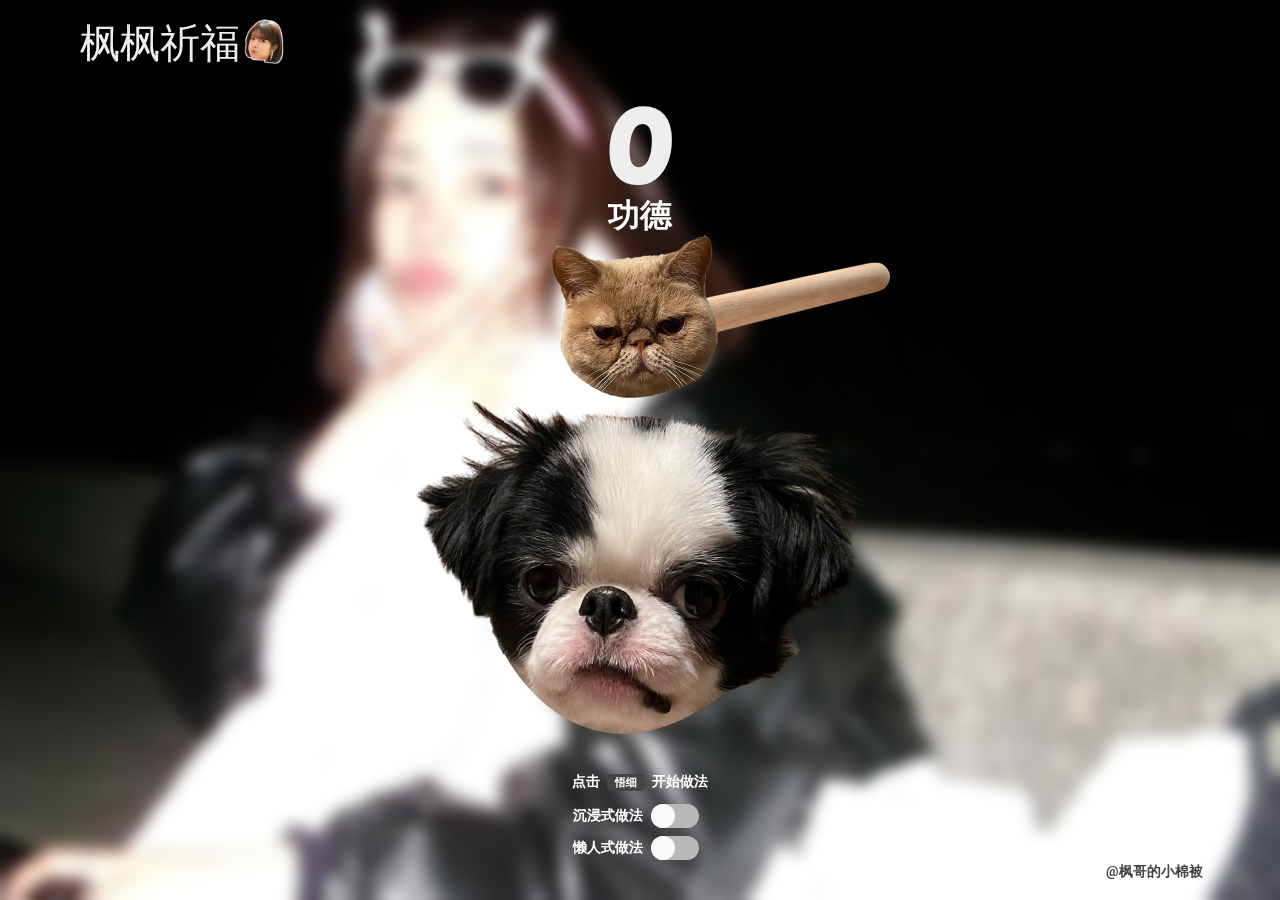
<file: index.html>
<!DOCTYPE html>
<!-- saved from url=(0046)https://1t0rres1.github.io/qiaomuyu/index.html -->
<html lang="en">

<head>
  <meta http-equiv="Content-Type" content="text/html; charset=UTF-8">
  <style data-vc-order="prependQueue" data-css-hash="_effect-css-1p3hq3p-antZoomBigIn">
    @keyframes css-1p3hq3p-antZoomBigIn {
      0% {
        transform: scale(0.8);
        opacity: 0;
      }

      100% {
        transform: scale(1);
        opacity: 1;
      }
    }
  </style>
  <style data-vc-order="prependQueue" data-css-hash="_effect-css-1p3hq3p-antZoomBigOut">
    @keyframes css-1p3hq3p-antZoomBigOut {
      0% {
        transform: scale(1);
      }

      100% {
        transform: scale(0.8);
        opacity: 0;
      }
    }
  </style>

  <meta http-equiv="X-UA-Compatible" content="IE=edge">
  <!--   源代码  <meta name="viewport" content="width=device-width, initial-scale=1.0"> -->
  <meta name="viewport" content="width=device-width, initial-scale=1.0,maximum-scale=1.0, user-scalable=no">
  <!--     禁止用户双击放大 -->
  <title>赛博木狗</title>
  <!--     <title>敲木鱼-EWoodenFish</title> -->
  <link rel="stylesheet" href="./来敲木鱼_files/style.css">
  <script src="./来敲木鱼_files/a7b16cfbd0.js.下载" crossorigin="anonymous"></script>
  <style media="all" id="fa-v5-font-face">
    /*!
 * Font Awesome Free 6.7.2 by @fontawesome - https://fontawesome.com
 * License - https://fontawesome.com/license/free (Icons: CC BY 4.0, Fonts: SIL OFL 1.1, Code: MIT License)
 * Copyright 2024 Fonticons, Inc.
 */
    @font-face {
      font-family: "Font Awesome 5 Brands";
      font-display: block;
      font-weight: 400;
      src: url(https://ka-f.fontawesome.com/releases/v6.7.2/webfonts/free-fa-brands-400.woff2) format("woff2"), url(https://ka-f.fontawesome.com/releases/v6.7.2/webfonts/free-fa-brands-400.ttf) format("truetype")
    }

    @font-face {
      font-family: "Font Awesome 5 Free";
      font-display: block;
      font-weight: 900;
      src: url(https://ka-f.fontawesome.com/releases/v6.7.2/webfonts/free-fa-solid-900.woff2) format("woff2"), url(https://ka-f.fontawesome.com/releases/v6.7.2/webfonts/free-fa-solid-900.ttf) format("truetype")
    }

    @font-face {
      font-family: "Font Awesome 5 Free";
      font-display: block;
      font-weight: 400;
      src: url(https://ka-f.fontawesome.com/releases/v6.7.2/webfonts/free-fa-regular-400.woff2) format("woff2"), url(https://ka-f.fontawesome.com/releases/v6.7.2/webfonts/free-fa-regular-400.ttf) format("truetype")
    }
  </style>
  <script src="./来敲木鱼_files/jquery.min.js.下载"></script>
  <script src="./来敲木鱼_files/howler.min.js.下载"></script>
  <style type="text/css">
    @font-face {
      font-family: 'Atlassian Sans';
      font-style: normal;
      font-weight: 400 653;
      font-display: swap;
      src:
        local('AtlassianSans'),
        local('Atlassian Sans Text'),
        url('chrome-extension://liecbddmkiiihnedobmlmillhodjkdmb/fonts/AtlassianSans-latin.woff2') format('woff2');
      unicode-range: U+0000-00FF, U+0131, U+0152-0153, U+02BB-02BC, U+02C6, U+02DA, U+02DC, U+0304,
        U+0308, U+0329, U+2000-206F, U+20AC, U+2122, U+2191, U+2193, U+2212, U+2215, U+FEFF, U+FFFD;
    }
  </style>
</head>

<body>

  <div class="centerContent">
    <div id="top">
      <div class="logo">
        <div class="text">
          <!-- <div class="top">follow the praise</div> -->
          枫枫祈福
        </div>
        <div class="maple-logo" id="kaede"></div>
      </div>
      <div class="score">
        <div class="count" style="transform: scale(1);">0</div>
        <div class="subtitle"> 功德</div>
      </div>
    </div>
    <div id="center">
      <div id="stick"></div>
      <div id="woodenFish" class="woodenfish"  version="1.1"
        xmlns="http://www.w3.org/2000/svg" style="transform: scale(1);">
        <img class="smoke" src="./assets/smoke.gif" ></img>
        <!--                 <g id="#eeeeeeff"><path fill="#eeeeee" opacity="1.00" d=" M 109.12 6.53 C 124.09 4.27 139.37 2.82 154.47 4.79 C 173.07 7.14 191.38 14.02 206.02 25.89 C 217.01 34.77 225.17 46.63 231.55 59.13 C 237.81 72.25 241.16 86.53 243.92 100.74 C 225.49 104.75 206.58 105.76 187.77 106.20 C 186.21 100.02 183.12 93.94 177.74 90.25 C 172.00 85.96 163.98 84.19 157.26 87.18 C 145.99 91.69 139.62 105.22 142.63 116.85 C 145.12 127.39 154.97 136.11 166.05 135.69 C 176.18 134.97 184.61 126.81 187.19 117.22 C 192.74 116.73 198.32 116.63 203.89 116.32 C 217.57 115.26 231.14 113.14 244.82 111.98 C 245.52 121.28 246.13 130.75 244.11 139.94 C 242.32 149.02 239.23 158.07 233.39 165.39 C 224.88 176.55 212.15 183.64 199.01 187.98 C 187.42 191.86 175.20 193.41 163.05 194.29 C 140.40 195.87 117.64 195.62 94.99 194.19 C 74.79 192.81 54.55 190.78 34.79 186.17 C 27.91 184.54 21.07 182.47 14.77 179.21 C 8.58 175.93 4.23 169.71 2.72 162.92 C -0.48 151.41 3.00 139.09 9.20 129.21 C 14.61 119.75 27.61 116.88 30.81 105.83 C 35.50 90.01 37.28 73.40 42.87 57.82 C 47.56 45.36 54.34 33.26 64.82 24.75 C 77.25 14.19 93.24 9.04 109.12 6.53 Z" /></g> -->
      </div>
    </div>
    <div id="bottom">
        
    <div class="ball"></div>
      <div class="keyTips">
        点击<key>悟细</key>开始做法
      </div>
      <div class="keyTips">沉浸式做法
        <input type="checkbox" id="bgmSwitch" class="input-switch"/>
        <label for="bgmSwitch" class="label-switch" >
          <div class="ball"></div>
        </label>
      </div>
      <div class="keyTips autoKeyTips">懒人式做法
        <input type="checkbox" id="autoSwitch" class="input-switch"/>
        <label for="autoSwitch" class="label-switch" >
          <div class="ball"></div>
        </label>
      </div>
      <div class="leftRight">
        <div class="left">
          <!--                     <a href="https://github.com/liuxiyuan-2022/EWoodenFish" class="textButton" > -->
          <!-- <a href="https://github.com/1t0rres1" class="textButton">
            <i class="fa-brands fa-github" aria-hidden="true"></i>
            <div class="text">GitHub</div>
          </a> -->
          <!--                     <a href="https://codepen.io/liuxiyuan/full/WNyemmR" class="textButton" >
                        
                        <i class="fa-brands fa-codepen"></i>
                        <div class="text">CodePen</div>
                    </a> -->
        </div>
        <div class="right">
          <!-- <a href="https://github.com/1t0rres1" class="textButton">
          </a> -->
          <div class="text">@枫哥的小棉被</div>
        </div>
      </div>
    </div>
  </div>
  <script src="./来敲木鱼_files/stick.js"></script>

  <script src="./来敲木鱼_files/main.js"></script>
  <script src="./来敲木鱼_files/maple.js"></script>
</body>

</html>
</file>
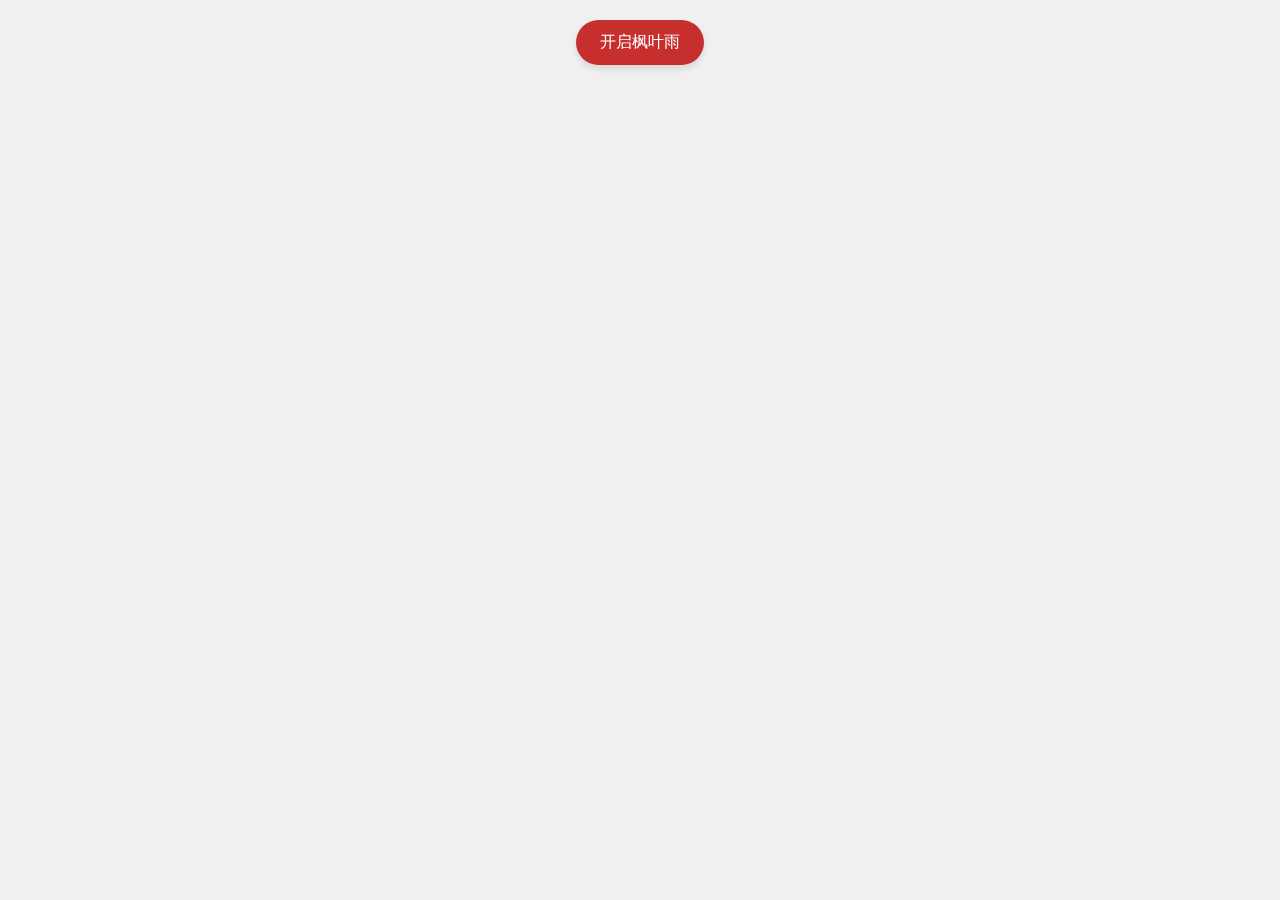
<file: 枫.html>
<!DOCTYPE html>
<html>
<head>
    <title>枫叶飘落特效</title>
    <style>
        body {
            margin: 0;
            height: 100vh;
            overflow: hidden;
            background: #f0f0f0;
        }

        #btnContainer {
            position: fixed;
            top: 20px;
            left: 50%;
            transform: translateX(-50%);
            z-index: 1000;
        }

        button {
            padding: 12px 24px;
            font-size: 16px;
            cursor: pointer;
            background: #c72f2f;
            color: white;
            border: none;
            border-radius: 25px;
            box-shadow: 0 4px 6px rgba(0,0,0,0.1);
            transition: all 0.3s;
        }

        button:hover {
            background: #a82525;
            transform: translateY(-2px);
        }

        .leaf {
            position: absolute;
            width: 50px;
            height: auto;
            opacity: 0;
            animation: fadeIn 0.5s forwards;
        }

        @keyframes fall {
            0% {
                transform: translateY(-10%) rotate(0deg);
                opacity: 1;
            }
            100% {
                transform: translateY(110vh) rotate(360deg);
                opacity: 0;
            }
        }

        @keyframes fadeIn {
            from { opacity: 0; }
            to { opacity: 1; }
        }

        .falling {
            animation: fall linear forwards;
        }
    </style>
</head>
<body>
    <div id="btnContainer">
        <button onclick="toggleLeaves()">开启枫叶雨</button>
    </div>

    <script>
        let isRaining = false;
        let leaves = [];
        const leafImages = [
            'https://example.com/leaf1.png',  // 替换为你的枫叶图片路径
            'https://example.com/leaf2.png',
            'https://example.com/leaf3.png'
        ];

        function createLeaf() {
            const leaf = document.createElement('img');
            leaf.className = 'leaf';
            leaf.src = leafImages[Math.floor(Math.random() * leafImages.length)];
            
            // 随机初始位置
            leaf.style.left = Math.random() * 100 + '%';
            
            // 随机动画参数
            const duration = 8 + Math.random() * 4;  // 8-12秒
            const delay = Math.random() * 3;         // 0-3秒延迟
            const rotate = Math.random() * 360;     // 初始旋转角度
            
            leaf.style.animation = `
                fall ${duration}s 0s linear forwards,
                fadeIn 0.5s forwards
            `;

            document.body.appendChild(leaf);
            // leaves.push(leaf);
			setTimeout(() => leaf.remove(), 13000);
        }

        function toggleLeaves() {
            const btn = document.querySelector('button');
            isRaining = !isRaining;

            if (isRaining) {
                btn.textContent = '停止枫叶雨';
                // 创建15片枫叶
                for (let i = 0; i < 10; i++) {
                    createLeaf();
                }
                // 持续生成枫叶
                leafInterval = setInterval(() => {
                    createLeaf();
                }, 500);
            } else {
                btn.textContent = '开启枫叶雨';
                // 移除所有枫叶并清除定时器
                clearInterval(leafInterval);
                // leaves.forEach(leaf => {
                //     leaf.style.animation = 'none';
                //     leaf.style.opacity = '0';
                //     setTimeout(() => leaf.remove(), 1000);
                // });
                // leaves = [];
            }
        }
    </script>
</body>
</html>
</file>
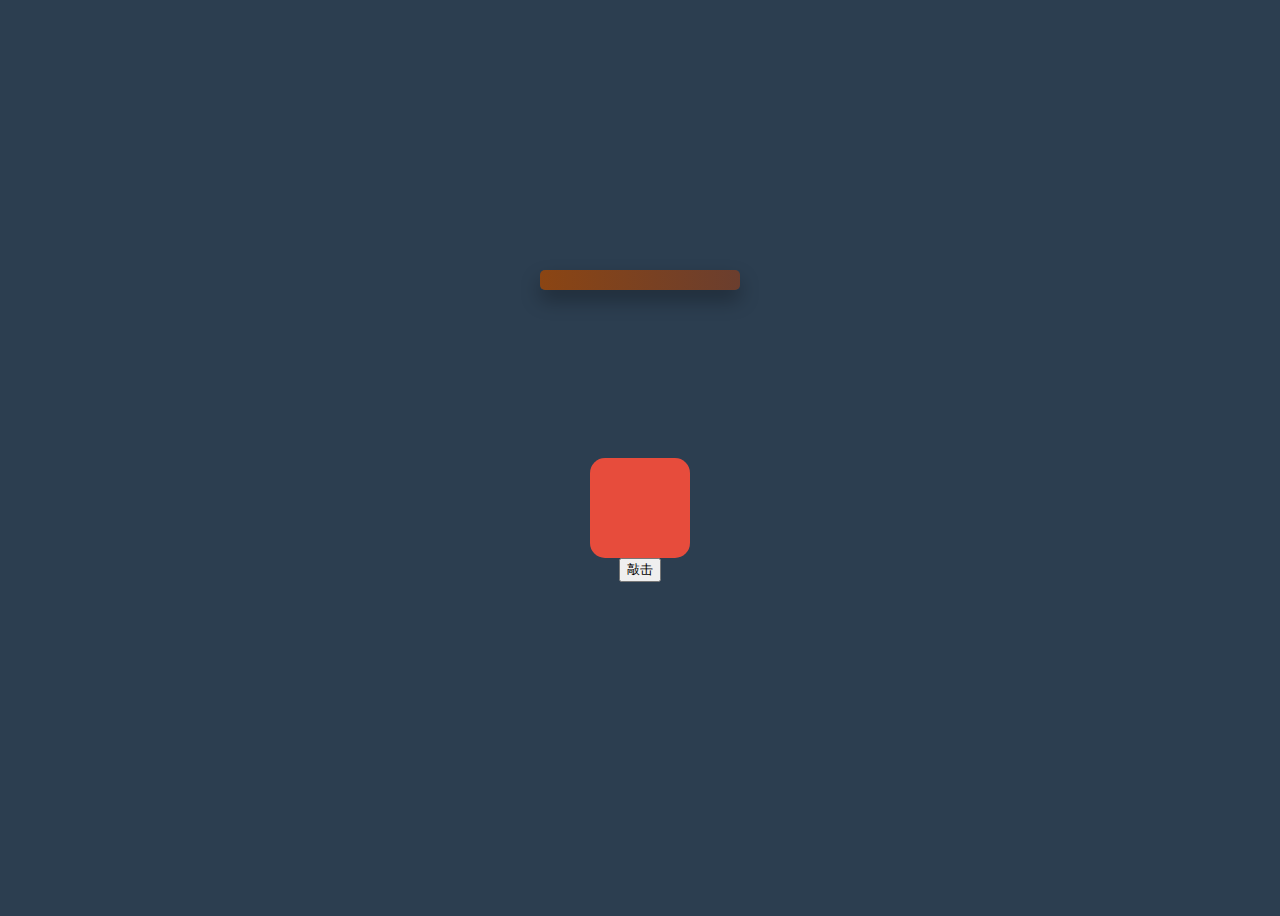
<file: 棍.html>
<!DOCTYPE html>
<html>
<head>
    <meta charset="UTF-8">
    <style>
        body {
            height: 100vh;
            display: flex;
            flex-direction: column;
            align-items: center;
            background: #2c3e50;
        }

        #stick {
            width: 200px;
            height: 20px;
            background: linear-gradient(to right, #8B4513, #6B3E2E);
            position: absolute;
            top: 30%;
            transform-origin: 50% 100%;  /* 底部中心为旋转轴心 */
            border-radius: 5px;
            box-shadow: 0 10px 20px rgba(0,0,0,0.3);
        }

        #target {
            width: 100px;
            height: 100px;
            background: #e74c3c;
            border-radius: 15px;
            margin-top: 50vh;
            transition: transform 0.1s;
        }

        .hit-effect {
            animation: target-hit 0.2s;
        }

        @keyframes swing {
            0% { transform: rotate(0deg) translateY(0); }
            50% { 
                transform: rotate(-35deg) translateY(40px);  /* 网页5的运动曲线 */
                filter: brightness(120%);
            }
            100% { transform: rotate(0deg) translateY(80px); }
        }

        @keyframes target-hit {
            50% { transform: scale(0.9); }
        }
    </style>
</head>
<body>
    <div id="stick"></div>
    <div id="target"></div>
    <button id="hitBtn">敲击</button>

    <script>
        let clickHistory = [];
        const maxSpeed = 0.3;  // 最快动画时长(秒)
        const stick = document.getElementById('stick');
        const target = document.getElementById('target');
        
        // 速度计算函数（基于网页8的时间戳方案）
        function calculateSpeed() {
            const now = Date.now();
            if(clickHistory.length >= 3) {
                const avgInterval = clickHistory
                    .slice(-3)
                    .reduce((a,b) => a + (now - b), 0) / 3;
                return Math.max(maxSpeed, avgInterval / 1000);
            }
            return 1; // 默认速度
        }

        // 物理模拟动画（参考网页5的弹性系统）
        function animateStick() {
            const speed = calculateSpeed();
            
            stick.animate([
                { transform: 'rotate(0deg)' },
                { 
                    transform: 'rotate(-35deg)',
                    offset: 0.4,
                    easing: 'cubic-bezier(0.4, 0, 0.2, 1)' 
                },
                { 
                    transform: 'rotate(0deg)',
                    easing: 'cubic-bezier(0.4, 0, 0.2, 1)'
                }
            ], {
                duration: speed * 1000,
                iterations: 1
            });

            // 目标反馈动画
            target.classList.add('hit-effect');
            setTimeout(() => target.classList.remove('hit-effect'), 200);
        }

        // 事件监听（网页8的交互方案）
        document.getElementById('hitBtn').addEventListener('click', () => {
            clickHistory.push(Date.now());
            animateStick();
            
            // 添加打击粒子（网页1的视觉效果）
            createSpark();
        });

        // 粒子特效（参考网页1的实现）
        function createSpark() {
            const spark = document.createElement('div');
            spark.style.cssText = `
                position: absolute;
                width: 4px;
                height: 4px;
                background: #f1c40f;
                border-radius: 50%;
                animation: spark 0.6s linear;
            `;
            
            // 随机位置生成
            const x = stick.getBoundingClientRect().left + 100;
            const y = stick.getBoundingClientRect().bottom;
            spark.style.left = `${x + Math.random()*40 -20}px`;
            spark.style.top = `${y}px`;

            document.body.appendChild(spark);
            setTimeout(() => spark.remove(), 600);
        }

        // 粒子动画
        document.styleSheets[0].insertRule(`
            @keyframes spark {
                0% { transform: translate(0,0); opacity:1; }
                100% { transform: translate(${Math.random()*100-50}px, -100px); opacity:0; }
            }
        `);
    </script>
</body>
</html>
</file>
<file: 来敲木鱼_files/style.css>
@import url('https://fonts.font.im/css?family=Pacifico|Roboto');

* {
    margin: 0;
    padding: 0;
    border: 0;
    box-sizing: border-box;
    text-decoration: none;
    user-select: none;
    -webkit-tap-highlight-color: transparent;
    -webkit-appearance: none;
}

:root {
    font-weight: bold;
    --font: 'Roboto', sans-serif;
    --logo-font: 'Pacifico', cursive;
    --roundness: 0.5rem;
    --bg-color: #fff;
    --main-color: #eee;
    --caret-color: #eee;
    --sub-color: #444;
    --text-color: #eee;
}

body {
    /* background-color: var(--bg-color); */
    background-image: url('../assets/feng2.jpg');
    background-size: cover;
    -webkit-backdrop-filter: blur(10px); /* Safari浏览器兼容 */
    backdrop-filter: blur(8px); /* 模糊效果 */
    color: var(--text-color);
    font-family: var(--font);
    display: flex;
    justify-content: center;
    overflow: hidden;
}

.textButton {
    display: flex;
    align-content: center;
    color: var(--sub-color);
    border: none;
    border-radius: var(--roundness);
    cursor: pointer;
    height: min-content;
    width: min-content;
    text-align: center;
    padding: .5rem;
    font-size: 1rem;
    transition: .125s;
}

.textButton .text {
    margin-left: .4rem;
}

.centerContent {
    width: 100%;
    min-height: 100vh;
    display: flex;
    flex-direction: column;
    justify-content: space-between;
    padding: 1rem 4.5rem;
}

#top {
    display: flex;
    flex-direction: column;
}

#top .logo {
    display: flex;
    align-items: center;
    font-size: 2.5rem;
    font-family: var(--logo-font);
    font-weight: normal;
    cursor: pointer;
}

#top .logo .text {
    position: relative;
    margin-left: .5rem;
    line-height: 1rem;
}

#top .logo .text .top {
    font-size: .65rem;
    line-height: .65rem;
    position: absolute;
    top: 1rem;
    left: .3rem;
    color: var(--sub-color);
}
#top .logo .maple-logo{
    background-image: url('../assets/duzui.png');
    background-size: cover;
    width: 2.5rem;
    height: 2.8rem;
    margin-top: 0.2rem;
    margin-left: 4px;
    transition: 0.3s;
}

#center {
    display: flex;
    align-items: center;
    position: relative;
    flex-direction: column;
}

.score {
    font-family: var(--logo-font);
    text-align: center;
    width: 100%;
    font-size: 8rem;
    line-height: 8rem;
}

.score .count {
    width: min-content;
    transition: all .1s cubic-bezier(.5, .35, .15, 1.4);
    transform: scale(1);
    margin: 0 auto;
}

.score .subtitle {
    font-size: 2rem;
    color: #fff;
    line-height: 2.5rem;
}

#center {
    display: flex;
    justify-content: center;
}

#center .woodenfish {
    display: flex;
    align-items: center;
    justify-content: center;
    cursor: pointer;
    transition: all .1s cubic-bezier(.5, .35, .15, 1.4);
    transform: scale(1);
    width: 451px;
    height: 336px;
    /* background-image:url('https://1t0rres1.github.io/qiaomuyu/assets/tools_muyu.png'); */
    background-image: url('../assets/狗头.png');
    background-size: cover;
    position: relative;
}

#center .woodenfish .smoke{
    opacity: 0;
    position: absolute;    
    width: 400px;
    height: 400px;
    top: -240px;
    left: -50px;
    transform: rotate(-30deg);
    transition: 1s;
}

#bottom {
    color: var(--sub-color);
    font-size: .9rem;
    line-height: 1.5rem;
    padding: 0 5px;
    position: relative;
    text-align: center;
}

#bottom .keyTips {
    display: flex;
    justify-content: center;
    align-items: center;
    margin-top: 8px;
    color: #fff;
}
#bottom .keyTips key {
    color: var(--bg-color);
    background-color: var(--sub-color);
    margin: .3rem .45rem;
    border-radius: .3rem;
    padding: .2rem .5rem;
    font-size: .7rem;
    line-height: .7rem;
}

#bottom .leftRight,
#bottom .left,
#bottom .right {
    display: flex;
    justify-content: space-between;
    flex-wrap: wrap;
}

#bottom .textButton:hover {
    color: var(--text-color);
}

.input-switch {
    /* 不让其input占位 */
    display: none;
}

.label-switch {
    display: inline-flex;
    align-items: center;
    cursor: pointer;
    height: 1.5rem;
    width: 3rem;
    border-radius: 50px;
    background-color: rgb(185, 184, 184);
    margin: 0 8px;
    transition: 0.5s;
}

/* input-switch:checked  就是选中的伪类*/
.input-switch:checked+.label-switch {
    background-color: #35B926;
    transition: 1s;
}

.label-switch .ball {
    height: 1.5rem;
    width: 1.5rem;
    border-radius: 50%;
    background-color: rgb(250, 250, 250);
    animation: offSwitch 0.25s ease-in forwards;
    transition: all 0.25s cubic-bezier(0.1, 0.7, 1.0, 0.1);
}

.input-switch:checked+.label-switch .ball {
    animation: onSwitch 0.25s ease-in forwards;
    transition: all 0.25s cubic-bezier(0.1, 0.7, 1.0, 0.1);
}

.merit {
    /* 让它绝对定位，在不同视口下都相对正常地显示 */
    position: absolute;
    width: 250px;
    height: 350px;
    left: -50px;
    top: -60px;
    text-align: right;
    /* 添加渐变消失动画 */
    animation: fadeOut 3s forwards; 
}
.merit p {
    margin: 15px; 
    font-weight: bold;
    /* 颜色渐变效果 */
    transition: all 4s ease; 
}
.merit .big {
    font-size: 38px; 
    color: #FF4F75;
}
.merit .medium {
    font-size: 33px; 
    color: #FF6173;
}
.merit .small {
    font-size: 28px; 
    color: rgb(238, 198, 10);
}

@keyframes fadeOut {
	to {
	    opacity: 0;
        top: -350px;
        left: -500px;
	}
}

@keyframes onSwitch {
    0% {
        transform: translateX(0);
    }

    100% {
        transform: translateX(1.5rem);
    }
}

@keyframes offSwitch {
    0% {
        transform: translateX(1.5rem);
    }

    100% {
        transform: translateX(0);
    }
}

.leaf {
    position: absolute;
    width: 50px;
    height: auto;
    opacity: 0;
    animation: fadeIn 0.5s forwards;
    z-index: 3;
}

@keyframes fall {
    0% {
        transform: translateY(-10%) rotate(0deg);
        opacity: 1;
    }
    100% {
        transform: translateY(110vh) rotate(360deg);
        opacity: 0;
    }
}

@keyframes fadeIn {
    from { opacity: 0; }
    to { opacity: 1; }
}

.falling {
    animation: fall linear forwards;
}

#stick {
    width: 339px;
    height: 163px;
    background-image: url('../assets/猫棒2.png');
    background-size: cover;
    transform-origin: 50% 100%;  /* 底部中心为旋转轴心 */
    margin-left: 160px;
    z-index: 2;
}

.hit-effect {
    animation: target-hit 0.2s;
}

@keyframes swing {
    0% { transform: rotate(0deg) translateY(0); }
    50% { 
        transform: rotate(-35deg) translateY(40px);  /* 网页5的运动曲线 */
        filter: brightness(120%);
    }
    100% { transform: rotate(0deg) translateY(80px); }
}

@keyframes target-hit {
    50% { transform: scale(0.9); }
}

@media only screen and (max-width: 768px) {
    body {
        background-image: url('../assets/feng3.jpg');
        -webkit-backdrop-filter: blur(4px); /* Safari浏览器兼容 */
        backdrop-filter: blur(4px); /* 模糊效果 */
        /* background-position: center; */
    }
    .centerContent {
        padding: 1rem 1rem;
    }

    #top {
        align-items: center;
    }

    #top .text {
        font-size: 2rem;

    }

    #top .logo .text .top {
        font-size: .6rem;
        line-height: .6rem;
        top: .6rem;
        left: .1rem;
    }

    .score .subtitle {
        font-size: 1.2rem;
        line-height: 2rem;
    }

    #bottom .leftRight {
        margin-top: 2rem;
    }

    #center .woodenfish {
        width: 80%;
        height: 0;
        padding-top: 60%;
    }
    #stick {
        width: 50%;
        height: 0;
        padding-top: 24%;
    }
    .merit{
        left: -100px;
        /* top: -100px; */
    }
    .merit .big {
        font-size: 1.5rem; 
    }
    .merit .medium {
        font-size: 1.2rem; 
    }
    .merit .small {
        font-size: 1rem; 
    }
    #center .woodenfish .smoke{   
        width: 200px;
        height: 200px;
        top: -120px;
        left: 15px;
    }
}
</file>
